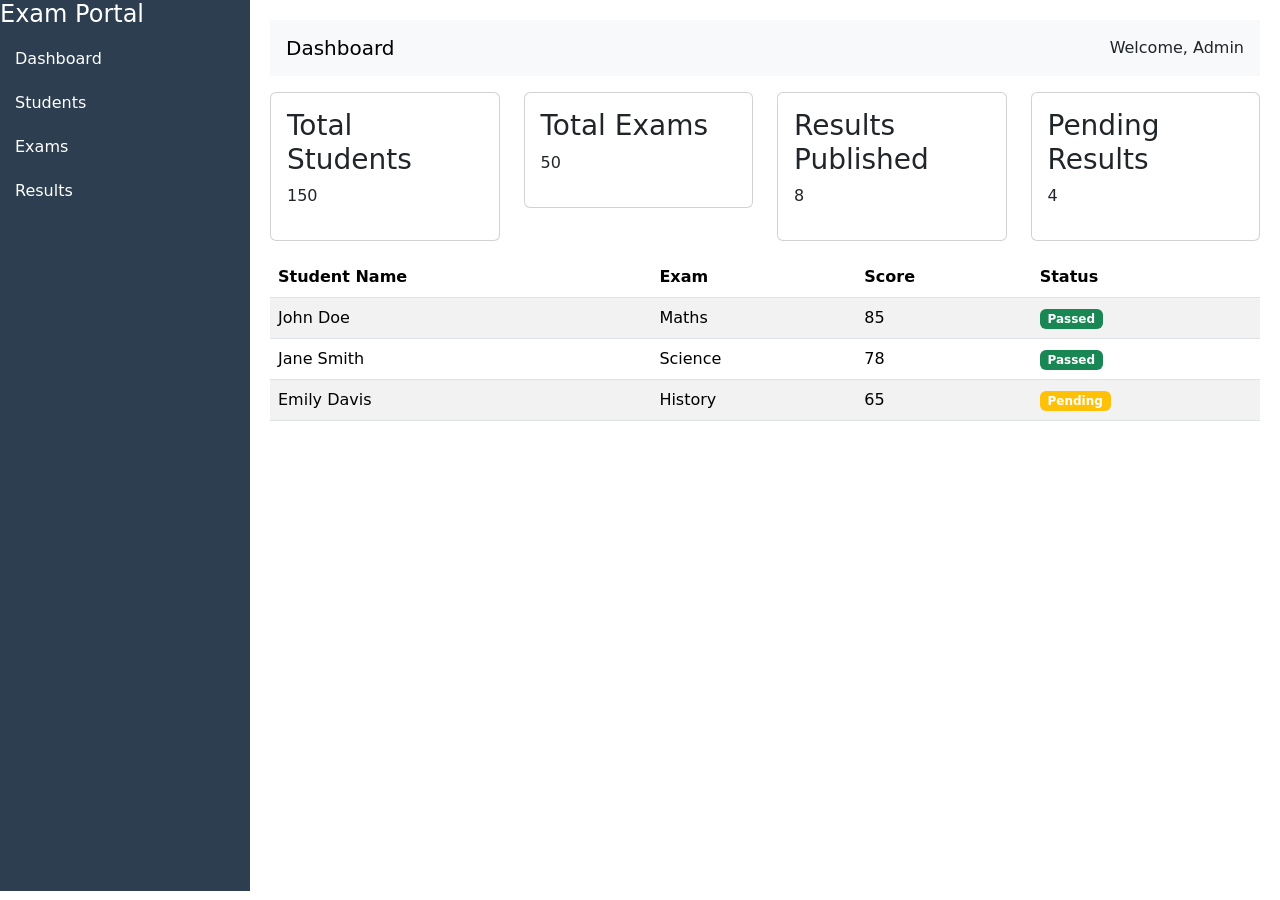
<file: Assignment_1a/index.html>
<!DOCTYPE html>
<html lang="en">
    <head>
        <title></title>
        <meta charset="UTF-8">
        <meta name="viewport" content="width=device-width, initial-scale=1">
        <link href="css/style.css" rel="stylesheet">
        <link href="https://cdn.jsdelivr.net/npm/bootstrap@5.3.0/dist/css/bootstrap.min.css" rel="stylesheet">
    </head>
    <body>
    <!-- sidebar -->
    <div id="sidebar">
        <h4>Exam Portal</h4>
        <ul>
            <li>Dashboard</li>
            <li>Students</li>
            <li>Exams</li>
            <li>Results</li>
        </ul>
    </div>
    <!-- main content -->
    <div id="main">
        <!-- navbar -->
        <nav class="navbar bg-light px-3 mb-3">
            <span class="navbar-brand">Dashboard</span>
            <span>Welcome, Admin</span>
        </nav>

        <!-- Stats Card -->
        <div class="row">
            <div class="col-md-3">
                <div class="card p-3"><h3>Total Students</h3><p>150</p></div>
            </div>
            <div class="col-md-3">
                <div class="card p-3"><h3>Total Exams</h3><p>50</p></div>
            </div>
            <div class="col-md-3">
                <div class="card p-3"><h3>Results Published</h3><p>8</p></div>
            </div>
            <div class="col-md-3">
                <div class="card p-3"><h3>Pending Results</h3><p>4</p></div>
            </div>
        </div>
        <!-- Table -->
        <table class="table table-striped mt-3">
        <thead>
            <tr>
                <th>Student Name</th>
                <th>Exam</th>
                <th>Score</th>
                <th>Status</th>
            </tr>
        </thead>
        <tbody>
            <tr>
                <td>John Doe</td>
                <td>Maths</td>
                <td>85</td>
                <td><span class="badge bg-success">Passed</span></td>
            </tr>
            <tr>
                <td>Jane Smith</td>
                <td>Science</td>
                <td>78</td>
                <td><span class="badge bg-success">Passed</span></td>
            </tr>
            <tr>
                <td>Emily Davis</td>
                <td>History</td>
                <td>65</td>
                <td><span class="badge bg-warning">Pending</span></td>
            </tr>
        </tbody>
        </table>
    </div>
    </body>
</html>
</file>
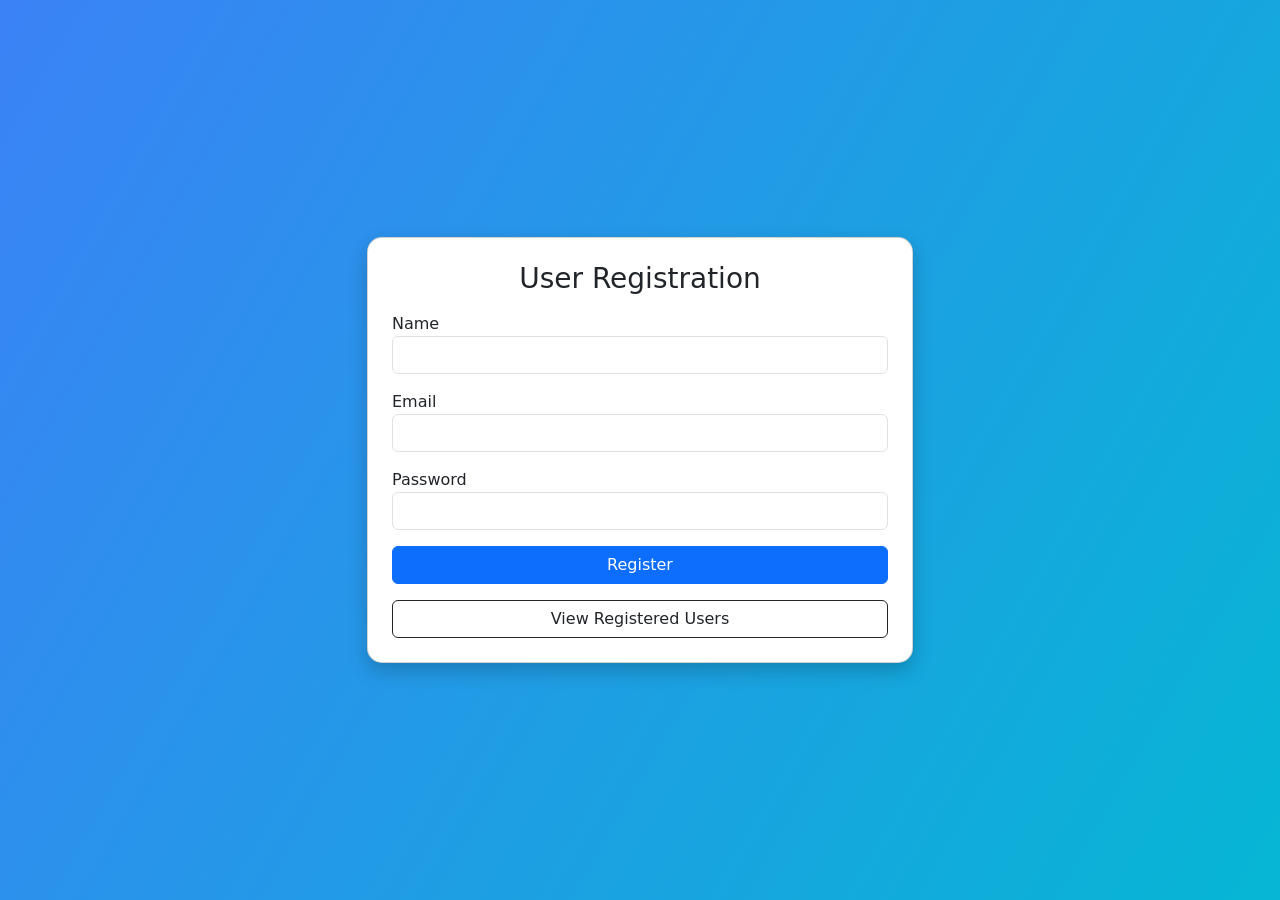
<file: Assignment_1b/index.html>
<!doctype html>
<html lang="en">
  <head>
    <meta charset="UTF-8" />
    <title>User Registration</title>
    <meta name="viewport" content="width=device-width, initial-scale=1" />
    <link
      href="https://cdn.jsdelivr.net/npm/bootstrap@5.3.2/dist/css/bootstrap.min.css"
      rel="stylesheet"
    />

    <style>
      body {
        background: linear-gradient(120deg, #3b82f6, #06b6d4);
        min-height: 100vh;
        display: flex;
        justify-content: center;
        align-items: center;
      }

      .card {
        border-radius: 15px;
        box-shadow: 0 8px 20px rgba(0, 0, 0, 0.2);
      }
    </style>
  </head>

  <body>
    <div class="container">
      <div class="row justify-content-center">
        <div class="col-md-6">
          <div class="card p-4">
            <h3 class="text-center mb-3">User Registration</h3>

            <form id="regForm">
              <div class="mb-3">
                <label>Name</label>
                <input type="text" id="name" class="form-control" required />
              </div>

              <div class="mb-3">
                <label>Email</label>
                <input type="email" id="email" class="form-control" required />
              </div>

              <div class="mb-3">
                <label>Password</label>
                <input
                  type="password"
                  id="password"
                  class="form-control"
                  required
                />
              </div>

              <button class="btn btn-primary w-100">Register</button>
            </form>

            <a href="data.html" class="btn btn-outline-dark mt-3 w-100">
              View Registered Users
            </a>
          </div>
        </div>
      </div>
    </div>

    <script src="script.js"></script>
  </body>
</html>
</file>
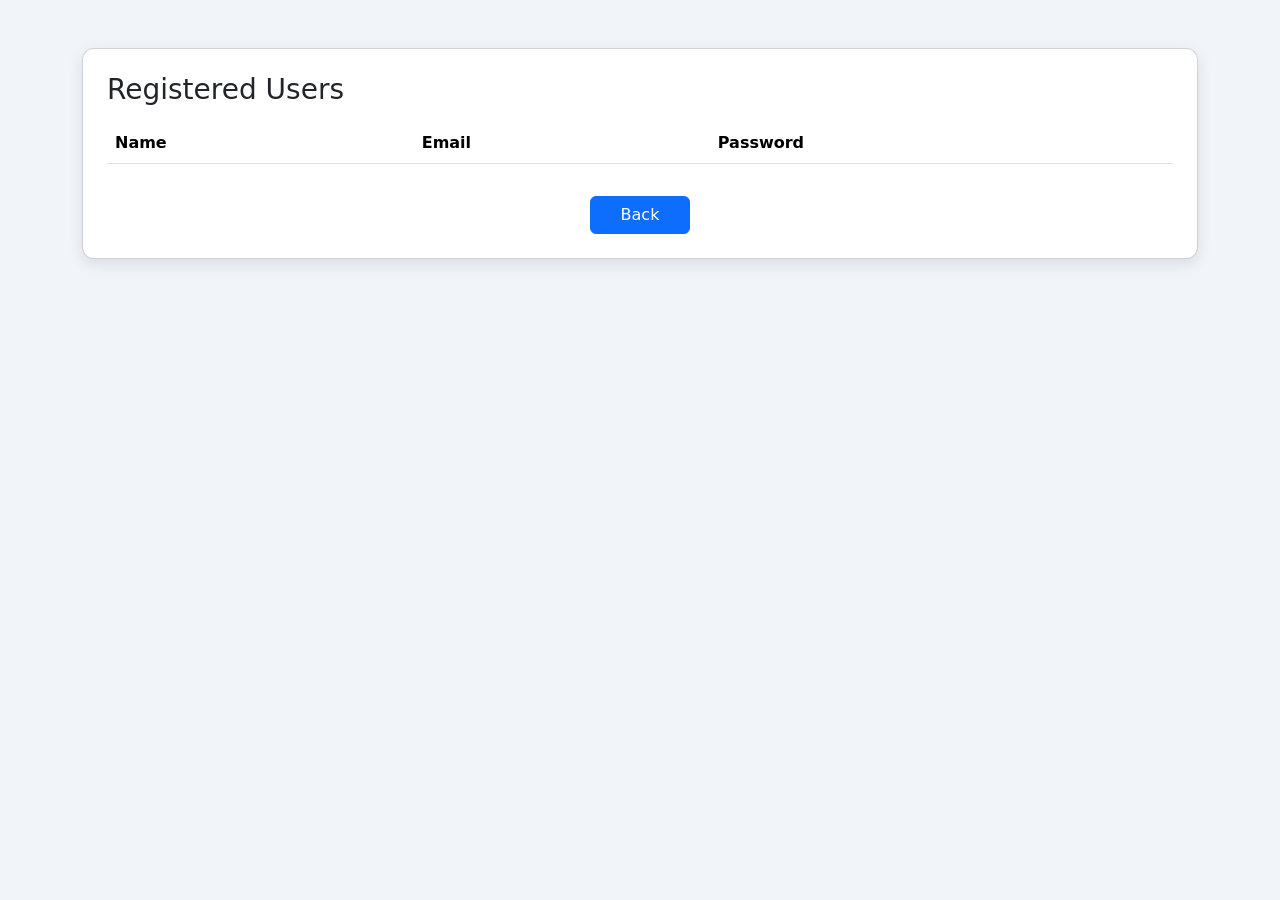
<file: Assignment_1b/data.html>
<!doctype html>
<html lang="en">
  <head>
    <meta charset="UTF-8" />
    <title>Registered Users</title>
    <meta name="viewport" content="width=device-width, initial-scale=1" />
    <link
      href="https://cdn.jsdelivr.net/npm/bootstrap@5.3.2/dist/css/bootstrap.min.css"
      rel="stylesheet"
    />

    <style>
      body {
        background: #f1f5f9;
      }

      .card {
        border-radius: 12px;
        box-shadow: 0 5px 15px rgba(0, 0, 0, 0.1);
      }
    </style>
  </head>

  <body>
    <div class="container mt-5">
      <div class="card p-4">
        <h3 class="mb-3">Registered Users</h3>

        <table class="table table-striped">
          <thead>
            <tr>
              <th>Name</th>
              <th>Email</th>
              <th>Password</th>
            </tr>
          </thead>
          <tbody id="userTable"></tbody>
        </table>

        <a href="index.html" class="btn btn-primary mt-3 custom-btn center-btn"
          >Back</a
        >

        <style>
          .custom-btn {
            width: 100px;
            text-align: center;
            padding-left: 0.5rem;
            padding-right: 0.5rem;
            align-items: center;
          }
          .center-btn {
            display: block;
            margin: 0 auto; /* centers horizontally */
          }
        </style>
      </div>
    </div>

    <script>
      const users = JSON.parse(localStorage.getItem("users")) || [];
      const table = document.getElementById("userTable");

      users.forEach((user) => {
        const row = `
      <tr>
        <td>${user.name}</td>
        <td>${user.email}</td>
        <td>${user.password}</td>
      </tr>
    `;
        table.innerHTML += row;
      });
    </script>
  </body>
</html>
</file>
<file: Assignment_1a/css/style.css>
#sidebar {
  width: 250px;
  height: 99vh;
  position: fixed;
  background: #2c3e50;
  color: white;
}

#sidebar ul {
    list-style: none;
    padding: 0%;
}

#sidebar ul li {
  padding: 10px 15px;
  cursor: pointer;
}

#sidebar ul li:hover {
    background: #34495e;
}

#main {
  margin-left: 250px;
  padding: 20px;
  width: calc(100% - 250px);
}
</file>
